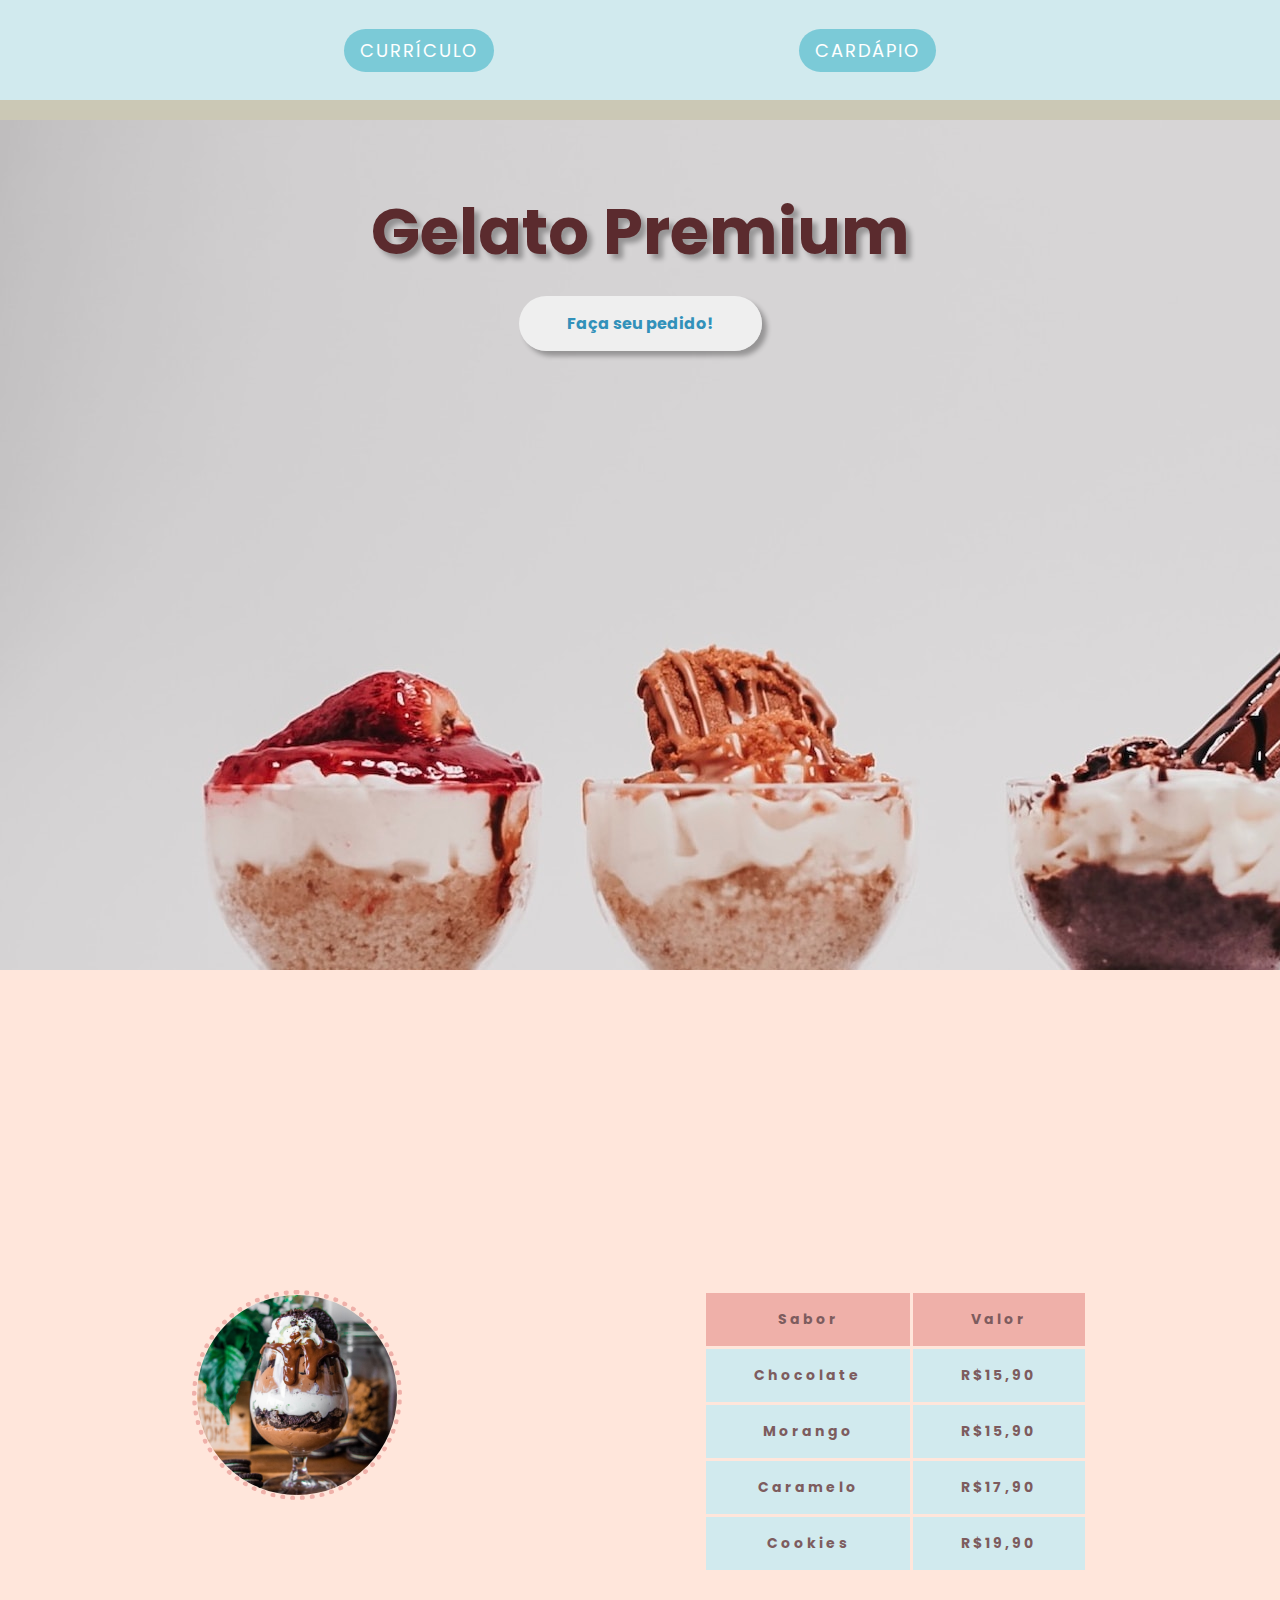
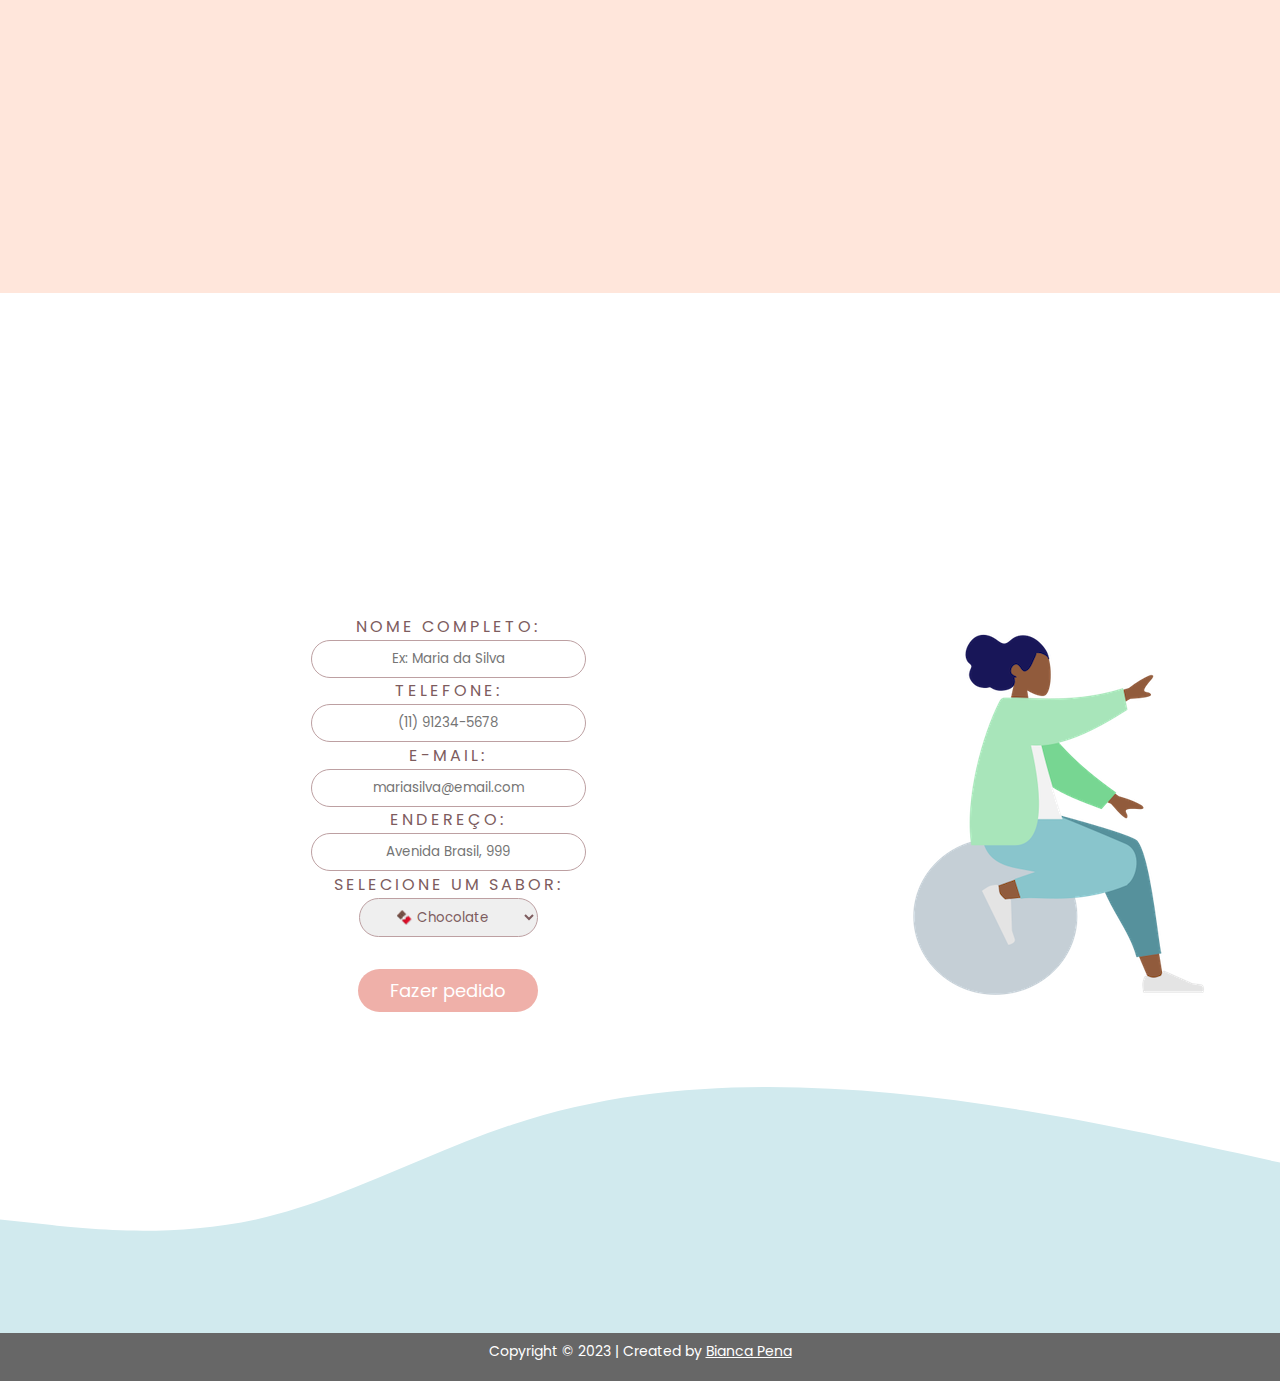
<file: cardapio.html>
<!doctype html>

<html>
    <head>
        <meta charset="utf-8">
        <meta name="viewport" content="width=device-width, initial-scale=1.0">

        <title>Gelato Premium</title>


        <link rel="stylesheet" href="cardapio.css">
        <link rel="preconnect" href="https://fonts.googleapis.com">
        <link rel="preconnect" href="https://fonts.gstatic.com" crossorigin>
        <link href="https://fonts.googleapis.com/css2?family=Poppins:wght@400;700&display=swap" rel="stylesheet">

    </head>

    <body>
        <header>
            <nav>
                <a href="index.html">Currículo</a>
                <a href="#">Cardápio</a>
            </nav>
        </header>
        <div id="top-bar"></div>
        <section id="home">
            <h2>Gelato Premium</h2>
            <a href="#order">Faça seu pedido!</a>
        </section>
        <main>
            <div id="icecream">
                <img src="images/icecream.jpg">
            </div>
            
            <table>
                <tr>
                    <th>Sabor</th>
                    <th>Valor</th>
                </tr>
                <tr>
                    <td>Chocolate</td>
                    <td>R$15,90</td>
                </tr>
                <tr>
                    <td>Morango</td>
                    <td>R$15,90</td>
                </tr>
                <tr>
                    <td>Caramelo</td>
                    <td>R$17,90</td>
                </tr>
                <tr>
                    <td>Cookies</td>
                    <td>R$19,90</td>
                </tr>
            </table>

        </main>
        <section id="order">
            <form>
                <label for="fullname">Nome completo:</label>
                <input type="text" name="fullname" placeholder="Ex: Maria da Silva" minlength="3" maxlength="40">
                <label for="phone">Telefone:</label>
                <input type="number" name="phone" placeholder="(11) 91234-5678" maxlength="12" minlength="8">
                <label for="email">E-mail:</label>
                <input type="email" name="email" placeholder="mariasilva@email.com" >
                <label for="adress">Endereço:</label>
                <input type="text" name="adress" placeholder="Avenida Brasil, 999">

                <label for="flavors">Selecione um sabor:</label>
                <select name="flavors">
                    <option>🍫 Chocolate</option>
                    <option>🍓 Morango</option>
                    <option>🍬 Caramelo</option>
                    <option>🍪 Cookies</option>
                </select>
                <button type="submit">Fazer pedido</button>
            </form>
            <img src="/images/sitting.png">
        </section>
        <footer>
            <span>Copyright © 2023 | Created by <a href="https://github.com/krepixie" target="_blank">Bianca Pena</a> </span>
        </footer>
    </body>

</html>
</file>
<file: cardapio.css>
* {
    font-family: 'Poppins', sans-serif;
    padding: 0;
    color: var(--white);
    margin: 0;
    box-sizing: border-box;
    scroll-behavior: smooth;
}

:root {
    --rose:#bda0a2;
    --off-white:#ffe6db;
    --baby-blue:#d1eaee;
    --olive-green:#cbc8b5;
    --coral:#efb0a9;
    --brown:#7d5c5e;
    --shadow: 5px 5px 5px rgba(0, 0, 0, 0.3);
}

header {
    background-color: var(--baby-blue);
    height: 100px;
    width: 100%;
    display: flex;
    justify-content: center;
    align-items: center;
    flex-direction: column;
}

#top-bar {
    height: 20px;
    width: 100%;
    background-color: var(--olive-green);
}

nav {
    display: flex;
    justify-content: space-around;
    align-items: center;
    width: 70%;
}

nav a {
    text-decoration: none;
    color: white;
    text-transform: uppercase;
    letter-spacing: 2px;
    font-size: 18px;
    border-radius: 50px;
    padding: .5rem 1rem;
    background-color: #7bcad7;
}

body {
    background-color: var(--off-white);
}

#home {
    background-image: url("images/home.jpg");
    width: 100%;
    height: 850px;
    object-fit: contain;
    text-align: center;
    padding: 4rem 1rem;
}

#home h2 {
    font-size: 64px;
    color: #5b2b2e;
    margin-bottom: 2rem;
    text-shadow: var(--shadow);
}

#home a {
    background-color: #efefef;
    border-radius: 50px;
    padding: 1rem 3rem;
    text-decoration: none;
    font-weight: 700;
    color: #3291ba;
    box-shadow: var(--shadow);
}

table {
    border-collapse: collapse;
    padding: 1rem;
    width: 40%;
    letter-spacing: 3px;
    font-size: 14px;
    font-weight: 700;
}

table,th, td {
    border: 3px solid var(--off-white);
}

th, td {
    padding: 1rem 3rem;
    text-align: center;
    background-color: var(--baby-blue);
    color: var(--brown);
}

th {
    background-color: var(--coral);
}

main {
    display: flex;
    justify-content: space-between;
    width: 70%;
    margin: 20rem auto;
}

#icecream {
    width: 210px;
    height: 210px;
    border-radius: 100%;
    border: 5px dotted var(--coral);
    display: flex;
    justify-content: center;
    align-items: center;
}

main img {
    height: 200px;
    width: 200px;
    object-fit: cover;
    border-radius: 100%;
}

#order {
    width: 100%;
    text-align: center;
    background-color: white;
    padding: 20rem 0;

    display: flex;

    background-image: url("/images/wave.svg");
    background-repeat: no-repeat;
    background-position: bottom;
}

form {
    width: 70%;
    display: flex;
    flex-direction: column;
    justify-content: space-evenly;
    align-items: center;
}

label {
    text-transform: uppercase;
    letter-spacing: 3px;
    color: var(--brown);
}

input, select {
    border: 1px solid var(--rose);
    padding: .5rem;
    border-radius: 50px;
    text-align: center;
    color: var(--brown);
    outline: none;
}

select, option {
    color: var(--brown);
}

select {
    padding: .5rem 2rem;
    text-align: center;
}

option {
    text-align: left;
}

input:focus {
    background-color: var(--baby-blue);
    border: 1px solid var(--coral);
    caret-color: var(--rose);
}

input::-webkit-outer-spin-button,
input::-webkit-inner-spin-button {
  -webkit-appearance: none;
  margin: 0;
}

button {
    padding: .5rem 2rem;
    margin-top: 2rem;
    border-radius: 50px;
    background-color: var(--coral);
    color: white;
    font-size: 18px;
    border: none;
    transition: .5s;
    cursor: pointer;
}

button:hover {
    background-color: #ffcec8;
    color: #5b2b2e;
}

footer {
    background-color: #676767;
    width: 100%;
    height: 3rem;
    text-align: center;
    color: white;
    padding: .5rem;
    font-size: 14px;
}
</file>
